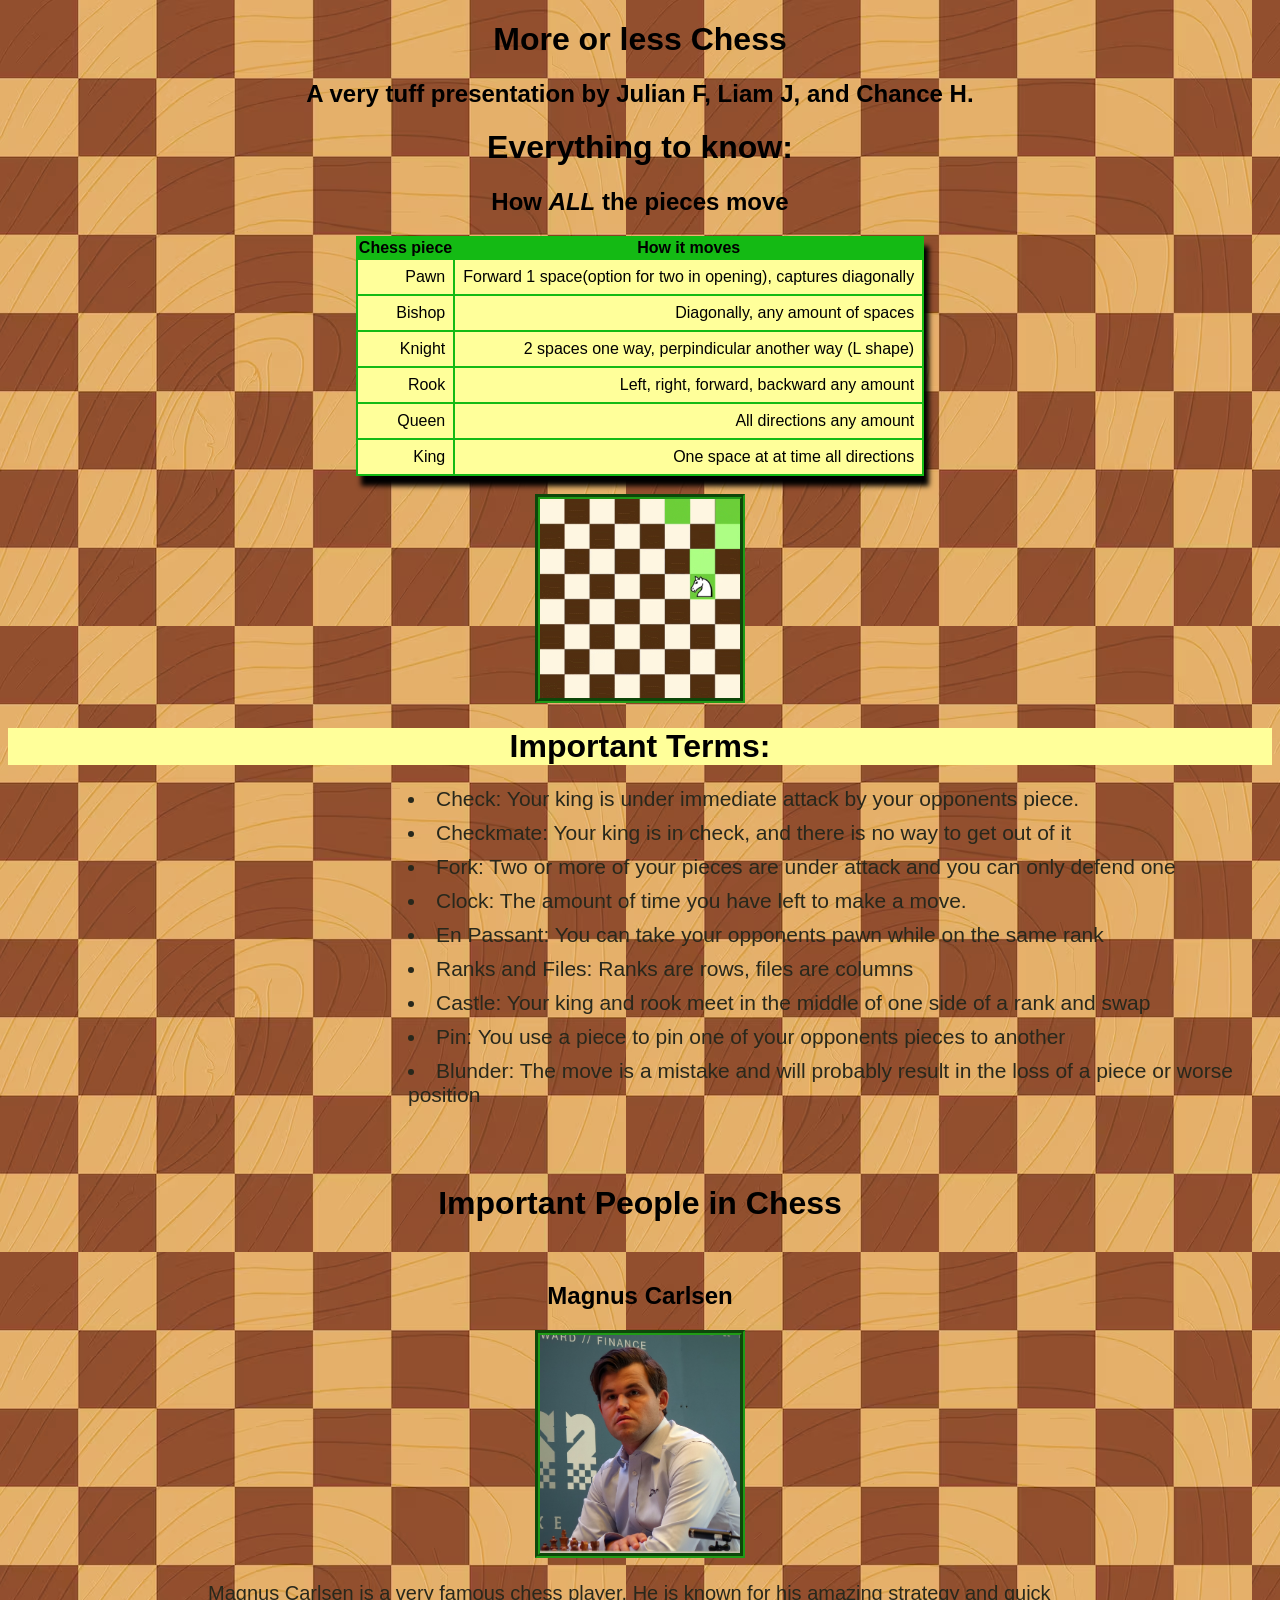
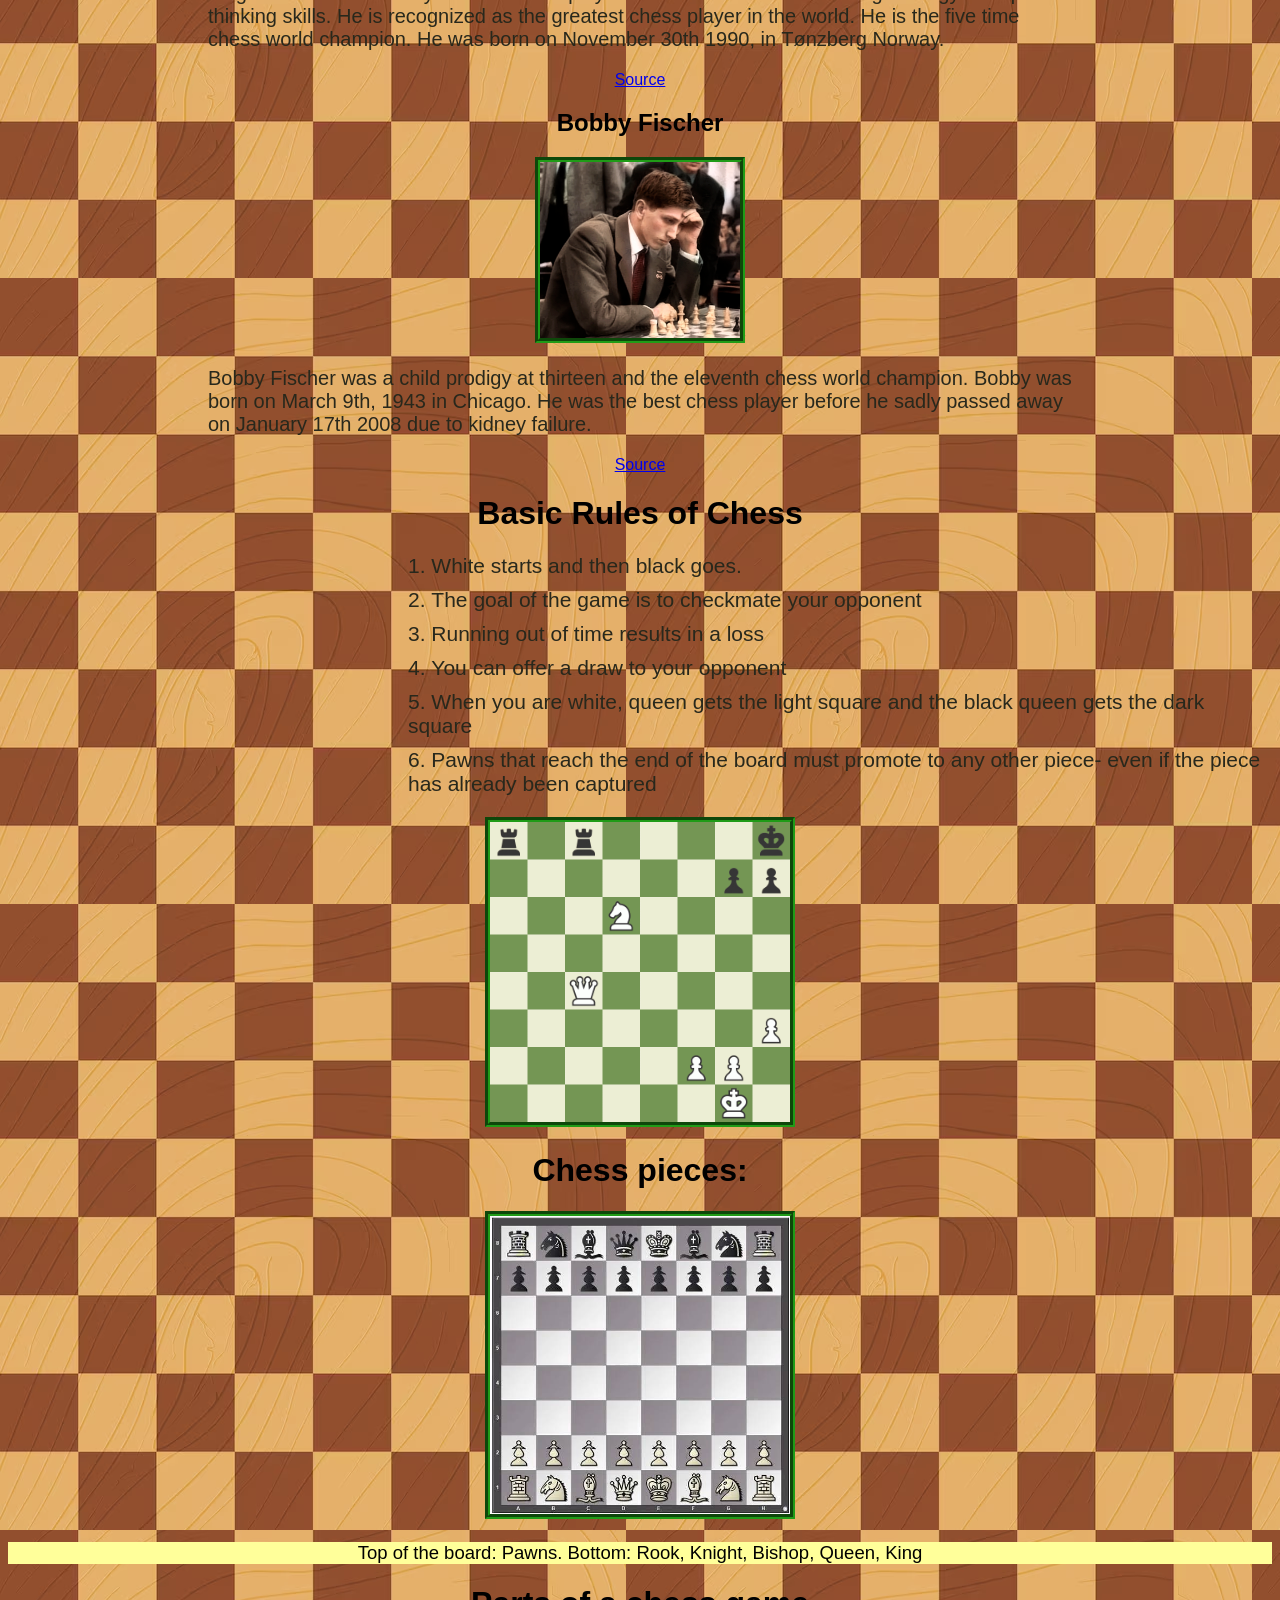
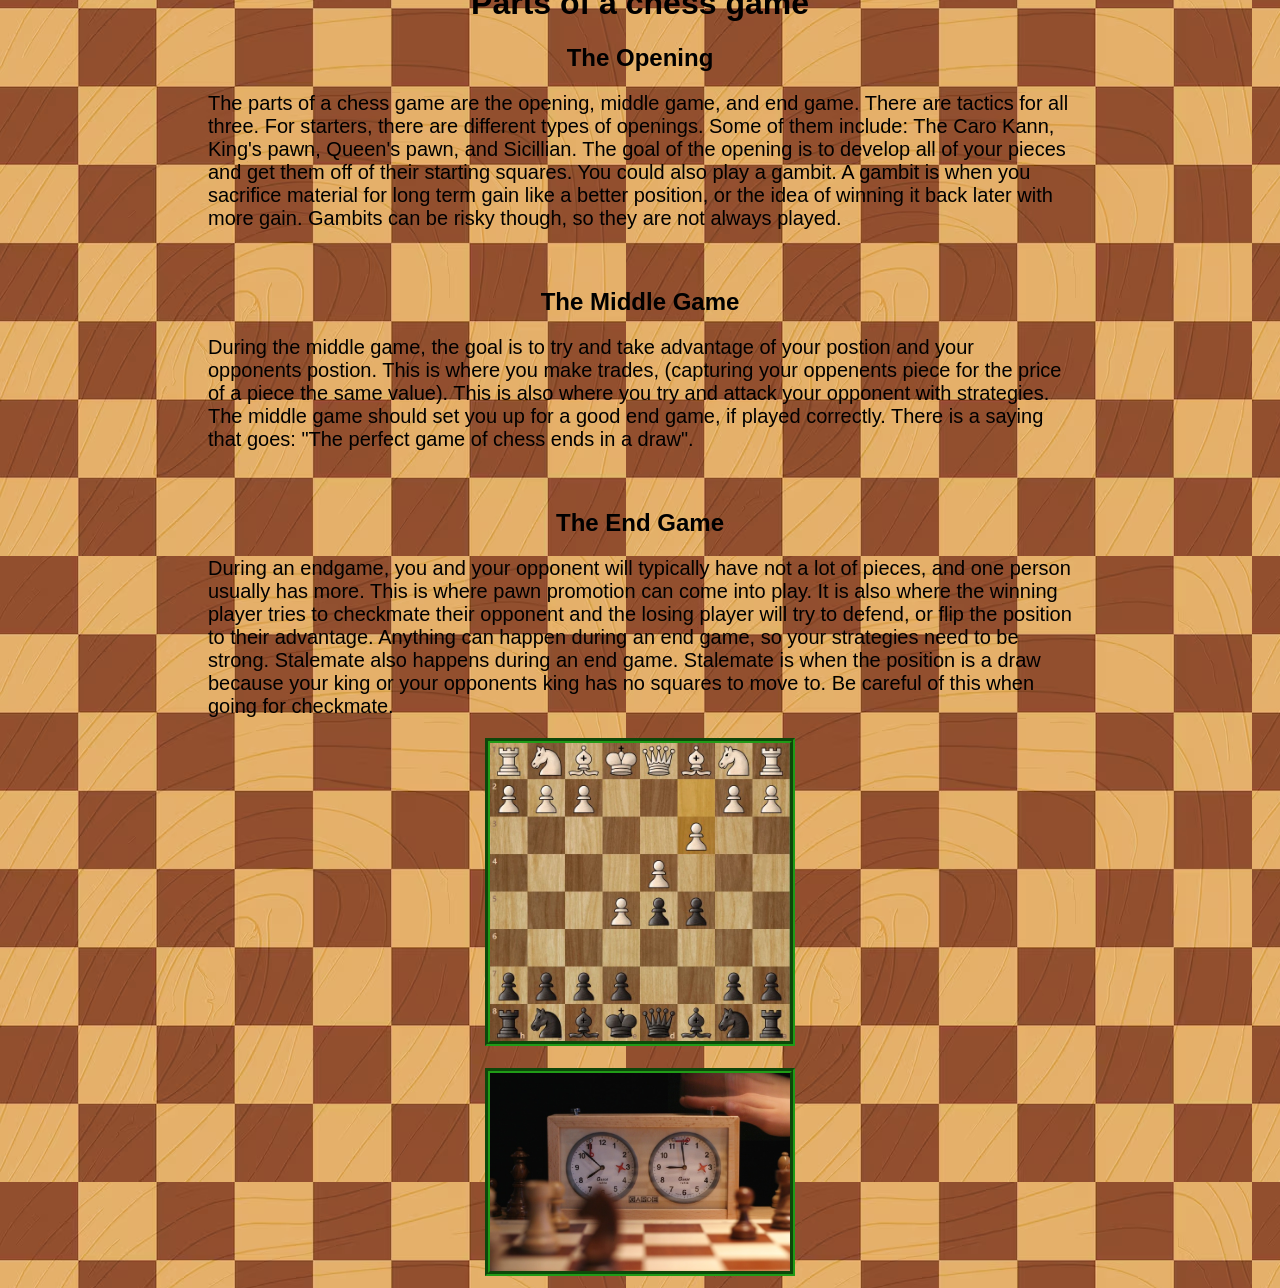
<file: index.html>
<!DOCTYPE html>
<html>
<html lang = en>
    <head>
        <meta charset="UTF-8">
        <meta name = "viewport" content="width=device-width, initial-scale=1.0">
        <title>I'm Chessing it</title>
        <link rel="stylesheet" href="style.css">
    </head>
    <body>
        <h1>More or less Chess</h1>
        <h2>A very tuff presentation by Julian F, Liam J, and Chance H.</h2>
        <h1>Everything to know:</h1>
        <h2>How <em>ALL</em> the pieces move</h2>
        <table class="tableshadow"> 
             <tr>
                <th>Chess piece</th>
                <th>How it moves</th>
        </tr>
            <tr>
                <td>Pawn</td>
                <td>Forward 1 space(option for two in opening), captures diagonally</td>
            </tr>
            <tr>
                <td>Bishop</td>
                <td>Diagonally, any amount of spaces</td>
            </tr>
            <tr>
                <td>Knight</td>
                <td>2 spaces one way, perpindicular another way (L shape)</td>
            </tr>
            <tr>
                <td>Rook</td>
                <td>Left, right, forward, backward any amount</td>
            </tr>
                <td>Queen</td>
                <td>All directions any amount</td>
            <tr>
                <td>King</td>
                <td>One space at at time all directions</td>
            </tr>    

        </table>
        <br>
        <img class = "piec" src="knighttouch.gif"
        <br>
    <h1 class = "h1banner">Important Terms:</h1>
    <ul>
        <li>Check: Your king is under immediate attack by your opponents piece.</li>
        <li>Checkmate: Your king is in check, and there is no way to get out of it</li>
        <li>Fork: Two or more of your pieces are under attack and you can only defend one</li>
        <li>Clock: The amount of time you have left to make a move.</li>
        <li>En Passant: You can take your opponents pawn while on the same rank</li>
        <li>Ranks and Files: Ranks are rows, files are columns</li>
        <li>Castle: Your king and rook meet in the middle of one side of a rank and swap</li>
        <li>Pin: You use a piece to pin one of your opponents pieces to another</li>
        <li>Blunder: The move is a mistake and will probably result in the loss of a piece or worse position</li>
    </ul>
    <br><br>
    <h1>Important People in Chess</h1>
    <br>
    <h2>Magnus Carlsen</h2>
    <img class="magnus"src="MagnusCarlsen24.jpg" >
    <p class="bio">Magnus Carlsen is a very famous chess player. He is known for his amazing strategy and quick thinking skills. He is recognized as the greatest chess player in the world. He is the five time 
        chess world champion. He was born on November 30th 1990, in Tønzberg Norway.
    </p>
    <a href="https://www.britannica.com/biography/Magnus-Carlsen">Source</a>
    <br>
    <h2>Bobby Fischer</h2>
    <img class="magnus"src="Bobby_Fischer_1960_in_Leipzig_in_color.jpg">
    <p class="bio">Bobby Fischer was a child prodigy at thirteen and the eleventh chess world champion. Bobby was born on March 9th, 1943 in Chicago. He was the best chess player before he sadly passed away on January 17th 2008 due to kidney failure. 
    </p>
    <a href="https://www.britannica.com/biography/Bobby-Fischer">Source</a>

    <h1>Basic Rules of Chess</h1>
    <ol>
        <li>White starts and then black goes.</li>
        <li>The goal of the game is to checkmate your opponent</li>
        <li>Running out of time results in a loss</li>
        <li>You can offer a draw to your opponent</li>
        <li>When you are white, queen gets the light square and the black queen gets the dark square</li>
        <li>Pawns that reach the end of the board must promote to any other piece- even if the piece has already been captured</li>
    </ol>
    <img class="pieces" src="checkmate.gif">
    <br>
    <h1> Chess pieces:</h1>
    <img class="pieces"src="chess board.jpeg">
    <div><p class="=piece">Top of the board: Pawns. Bottom: Rook, Knight, Bishop, Queen, King</p></div>
    <h1>Parts of a chess game</h1>
    <h2>The Opening</h2>
    <p class="parts">The parts of a chess game are the opening, middle game, and end game. There are tactics for all three. 
    For starters, there are different types of openings. Some of them include: The Caro Kann, King's pawn, Queen's pawn, and Sicillian.
    The goal of the opening is to develop all of your pieces and get them off of their starting squares. You could also play a gambit. 
    A gambit is when you sacrifice material for long term gain like a better position, or the idea of winning it back later with more gain.
    Gambits can be risky though, so they are not always played. </p>
    <br><h2>The Middle Game</h2>
    <p class = "parts">
        During the middle game, the goal is to try and take advantage of your postion and your opponents postion. This is where you make trades,
        (capturing your oppenents piece for the price of a piece the same value). This is also where you try and attack your opponent with strategies.
        The middle game should set you up for a good end game, if played correctly. There is a saying that goes: "The perfect game of chess ends in a draw". 
    </p>
    <br><h2>The End Game</h2>
    <p class="parts">
        During an endgame, you and your opponent will typically have not a lot of pieces, and one person usually has more. This is where pawn promotion can come into play.
        It is also where the winning player tries to checkmate their opponent and the losing player will try to defend, or flip the position to their advantage.
        Anything can happen during an end game, so your strategies need to be strong. Stalemate also happens during an end game. Stalemate is when the position is a draw because
        your king or your opponents king has no squares to move to. Be careful of this when going for checkmate.
    </p>
    <img class="pieces" src="carokann.webp">
    <br><br>
    <img  class ="pieces" src="chessclock.jpg">
</body>
        </html>
</file>
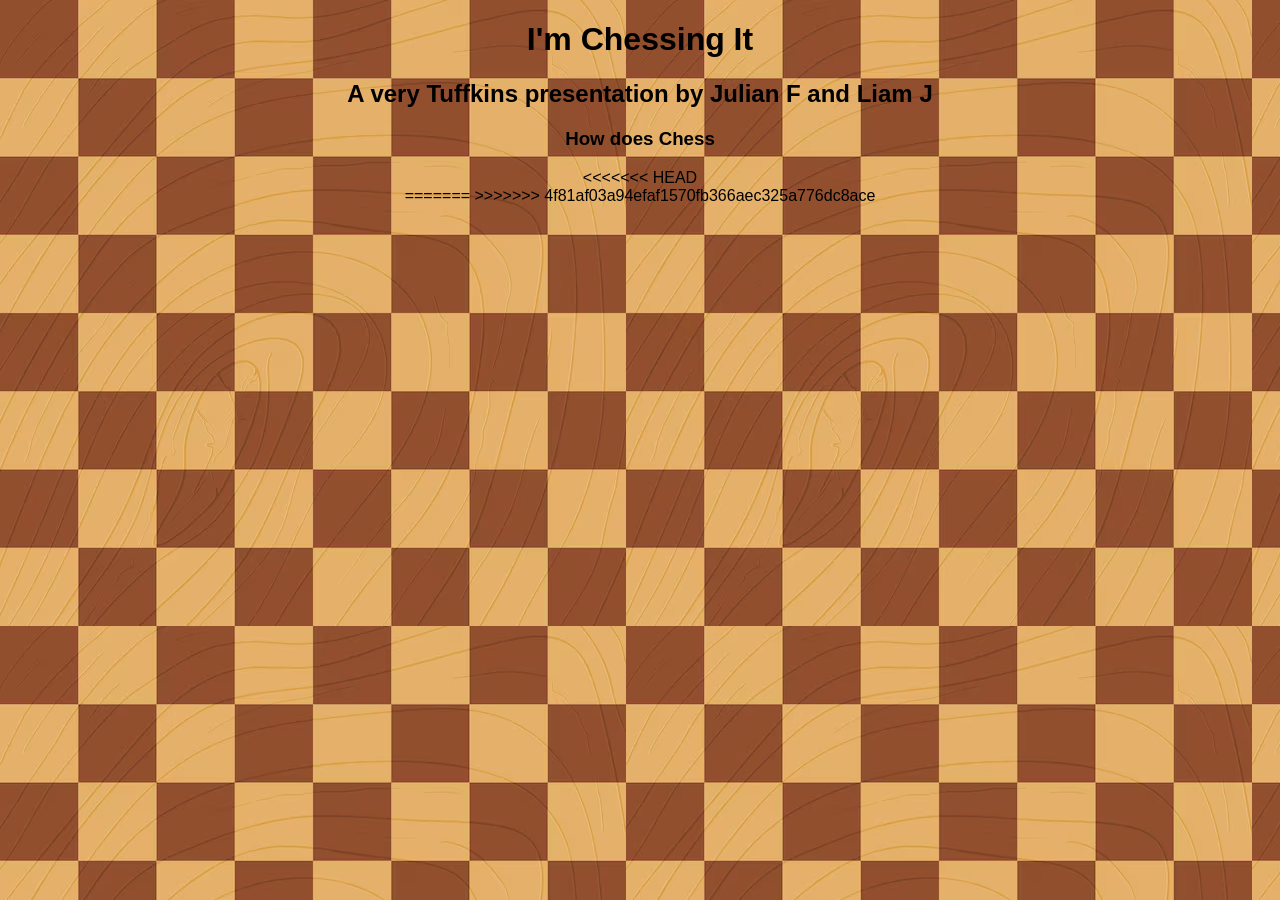
<file: indexprev.html>
<!DOCTYPE html>
<html>
<html lang = en>
    <head>
        <meta charset="UTF-8">
        <meta name = "viewport" content="width=device-width, initial-scale=1.0">
        <title>More or less Chess</title>
        <link rel="stylesheet" href="style.css">
    </head>
    <body>
        <h1>I'm Chessing It</h1>
        <h2>A very Tuffkins presentation by Julian F and Liam J</h2>
        <h3>How does Chess</h3>
<<<<<<< HEAD
        <table> 
            
        </table>

=======
>>>>>>> 4f81af03a94efaf1570fb366aec325a776dc8ace
    </body>
        </html>
</file>
<file: style.css>
body {
    text-align: center;
    background-image: url("checkerboard.avif");
    text-align: center;
    font-family:'Segoe UI', Tahoma, Geneva, Verdana, sans-serif;
    line-height: normal;
    cursor: url("icons8-select-cursor-48.png"), auto;
}

table {
    margin-left: auto;
    margin-right: auto;
    background-color: rgb(20, 186, 20);
    border-color: white;
}
td {
  background-color: rgb(255, 255, 154);
  border:5px solid white;
  padding: 8px;
  text-align: right;
}
th,td {
  border: 20px;
  margin: 20px auto;
  font-family: 'Segoe UI', Tahoma, Geneva, Verdana, sans-serif;
}

ul,ol{
  font-size: 21px;
  list-style-position: inside;
  text-align: left;
  padding-left: 400px;
 
}
.parts {
  text-align: left;
  padding-left: 200px;
  padding-right: 200px;
  font-size: 20px
}
li {
  margin-bottom: 10px;
  color: rgb(40, 40, 28)
}
.h1banner {
  background-color:rgb(255, 255, 154) ;
}
.magnus {
  width: 200px;
}

.bio{
  color: rgb(40,40,28);
  text-align: left;
  padding-left: 200px;
  font-size: 20px;
  padding-right: 200px;
}

.pieces{
  width:300px;
}

div {
  text-align: center;
  color: black;
  font-size: 18.5px;
  background-color: rgb(255, 255, 154);
}

img {
  border: 5px groove rgb(32, 155, 23)
}

.tableshadow {
  box-shadow: 5px 10px 5px rgb(0, 0, 0);
}

.piec{
  width:200px;
}
</file>
